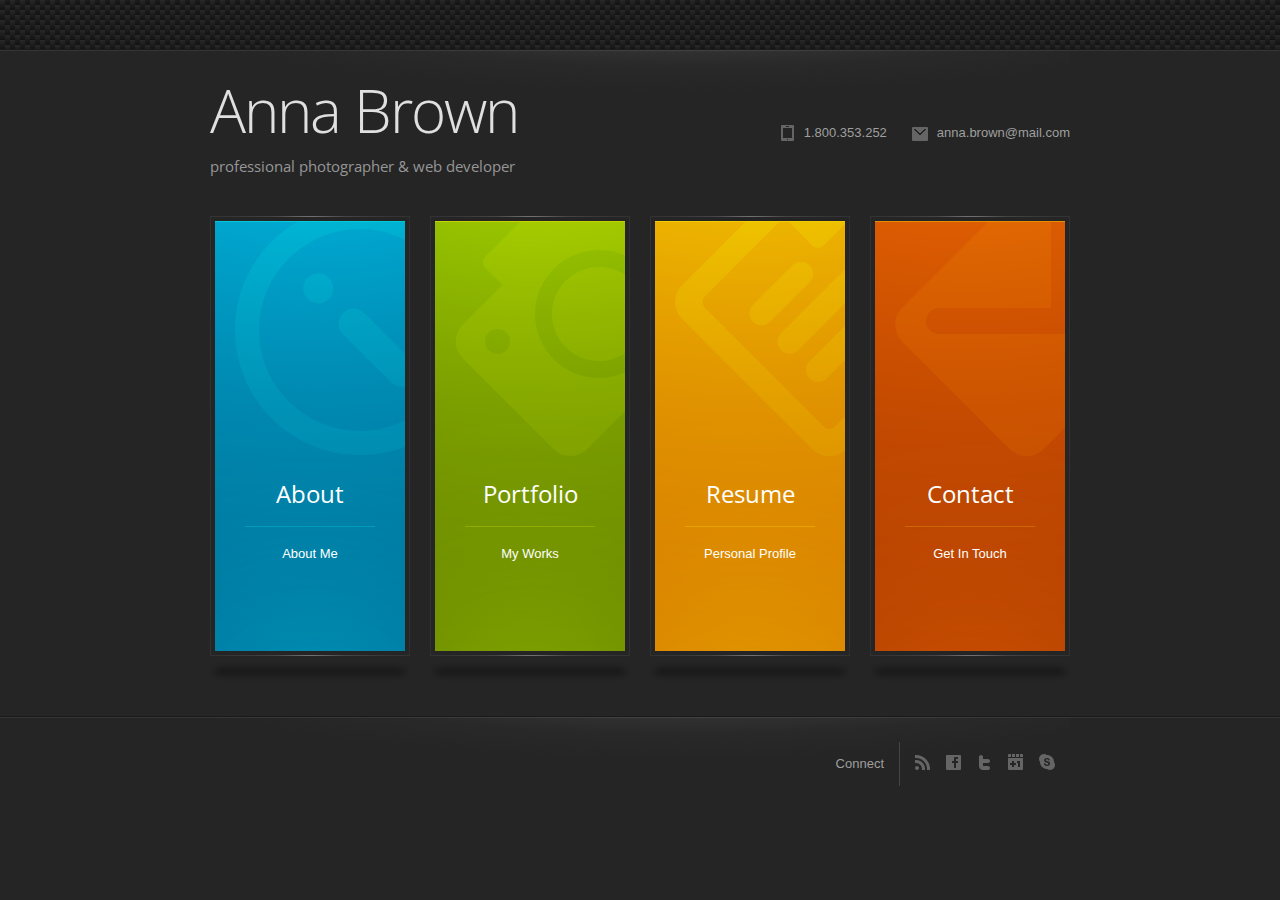
<file: index.html>
<!DOCTYPE html PUBLIC "-//W3C//DTD XHTML 1.1//EN" "http://www.w3.org/TR/xhtml11/DTD/xhtml11.dtd">
	
	<html xmlns="http://www.w3.org/1999/xhtml" xml:lang="en">

		<head>
		
			<title>THEMELOCK.COM - Free Themes & Templates</title>
			
			
			<link rel="stylesheet" type="text/css" href="./style/nivo-slider.css"/> 	
			<link rel="stylesheet" type="text/css" href="./style/jquery.qtip.css"/> 
			<link rel="stylesheet" type="text/css" href="./style/jquery.captify.css"/> 
			<link rel="stylesheet" type="text/css" href="./style/jquery.jScrollPane.css"/>
			<link rel="stylesheet" type="text/css" href="./style/fancybox/jquery.fancybox.css"/> 			
			<link rel="stylesheet" type="text/css" href="./style/base.css"/> 
			<link rel="stylesheet" type="text/css" href="./style/page.css"/> 
			<link rel="stylesheet" type="text/css" href="http://fonts.googleapis.com/css?family=Open+Sans:400,300"/>
			
			<script type="text/javascript" src="./script/jquery.min.js"></script>
			<script type="text/javascript" src="./script/jquery.easing.js"></script>
			<script type="text/javascript" src="./script/jquery.captify.js"></script>
			<script type="text/javascript" src="./script/jquery.blockUI.js"></script>
			<script type="text/javascript" src="./script/jquery.bxSlider.js"></script>
			<script type="text/javascript" src="./script/jquery.qtip.min.js"></script>
			<script type="text/javascript" src="./script/jquery.fancybox.js"></script>
			<script type="text/javascript" src="./script/jquery.mousewheel.js"></script>
			<script type="text/javascript" src="./script/jquery.jScrollPane.js"></script>
			<script type="text/javascript" src="./script/jquery.nivo.slider.js"></script>
			<script type="text/javascript" src="http://maps.google.com/maps/api/js?sensor=false"></script>    
			
			<script type="text/javascript" src="./script/script.js"></script>
			<script type="text/javascript" src="./script/jquery.cascadeLanding.js"></script>
			<script type="text/javascript" src="./script/main.js"></script>
			<script type="text/javascript" src="./plugin/contact-form/contact-form.js"></script>
		
		<meta charset="UTF-8"></head>
		
		<body>

			<!-- Header -->
			<div class="header main box-center">
	
				<div class="layout-50 clear-fix overflow-fix">
				
					<div class="layout-50-left">					
						<h1>Anna Brown</h1>
						<h5>professional photographer &amp; web developer</h5>					
					</div>

					<div class="layout-50-right">
						<ul class="no-list header-menu">
							<li class="header-menu-phone">1.800.353.252</li>
							<li class="header-menu-mail">anna.brown@mail.com</li>
						</ul>
					</div>			

				</div>
			
			</div>
			<!-- /Header -->

			
			<!-- Content -->
			<div class="content main box-center">
							
				<!-- Cascade -->
				<div class="cascade">
				
					<!-- Box menu -->
					<ul class="cascade-menu overflow-fix">
						<li class="blue" id="blue.html">
							<h3>About</h3>
							<span>About Me</span>
						</li>
						<li class="green" id="green.html">
							<h3>Portfolio</h3>
							<span>My Works</span>
						</li>
						<li class="yellow" id="yellow.html">							
							<h3>Resume</h3>
							<span>Personal Profile</span>
						</li>
						<li class="orange" id="orange.html">							
							<h3>Contact</h3>
							<span>Get In Touch</span>
						</li>
					</ul>
					<!-- /Box menu -->
					
					<!-- Window -->
					<div class="cascade-window">
					
						<!-- Close bar -->
						<div class="cascade-window-close-bar">
							<a href="#"></a>
						</div>
						<!-- /Close bar -->

						<!-- Page content -->
						<div class="cascade-window-content"></div>
						<!-- /Page content -->
						
						<!-- Footer -->
						<div class="cascade-window-footer"></div>
						<!-- /Footer -->

					</div>
					<!-- /Window -->
					
					<!-- Navigation -->
					<a href="#" class="cascade-navigation cascade-navigation-prev"></a>
					<a href="#" class="cascade-navigation cascade-navigation-next"></a>
					<!-- /Navigation -->
				
				</div>
				<!-- /Cascade -->
										
			</div>
			<!-- /Content -->

			
			<!-- Footer -->
			<div class="footer">
			
				<hr class="footer-line" />
			
				<div class="main box-center layout-7030 clear-fix overflow-fix">
				
					<!-- Latest tweets -->
					<div class="layout-7030-left latest-tweets">
						<div id="latest-tweets"></div>
					</div>
					<!-- /Latest tweets -->
					
					<!-- Social icons -->
					<div class="layout-7030-right">
					
						<ul class="no-list social-list">
							<li>Connect</li>
							<li><a href="#" class="social-rss"></a></li>
							<li><a href="#" class="social-facebook"></a></li>
							<li><a href="#" class="social-twitter"></a></li>
							<li><a href="#" class="social-google"></a></li>
							<li><a href="#" class="social-skype"></a></li>
						</ul>
				
					</div>
					<!-- /Social icons -->
					
				</div>
			
			</div>
			<!-- /Footer -->
			
		</body>
		
	</html>
</file>
<file: style/base.css>
/*****************************************************************/
	/* Base styles																	  */
	/*****************************************************************/
	
	*
	{
		outline:none;
		line-height:150%;
	}
	
	body
	{
		margin:0px;
		padding:0px;
		padding-bottom:20px;
		background:#252525 url('../image/page_background.png') 0px 0px repeat-x;		
	}
	
	body,input,textarea,a
	{
		color:#9F9F9F;
		font:13px Arial;
	}
	
	textarea
	{
		overflow:hidden;
	}
	
	textarea
	{
		resize:none;
	}
	
	a,textarea,input 
	{ 
		outline:none; 
	}
		
	.clear-fix
	{
		clear:both;
	}
	
	.overflow-fix
	{
		height:100%;
		overflow:hidden;
	}
	
	.float-left
	{
		float:left;
	}
	
	.float-right
	{
		float:right;
	}
	
	.box-center
	{
		margin-left:auto !important;
		margin-right:auto !important;
	}
	
	.top-0
	{
		margin-top:0px !important;
		padding-top:0px !important;
	}
	
	.margin0
	{
		margin:0px !important;
	}
		
	.padding0
	{
		padding:0px !important;
	}
	
	.text-right
	{
		text-align:right;
	}
	
	p
	{
		line-height:150%;
	}
	
	a img
	{
		border:none;
	}
		
	a
	{	
		text-decoration:none !important;
	}
	
	a:hover
	{
		text-decoration:underline;
	}
	
	a.image-link
	{
		width:100%;
		height:100%;
		display:block;
		text-decoration:none;
	}
	
	/*****************************************************************/
	/*	Layouts																		  */
	/*****************************************************************/
	
	.layout-50 {}
	
	.layout-50-left 
	{ 
		clear:both;
		float:left; 
	}
	
	.layout-50-right 
	{ 
		float:right; 
	}
	
	.layout-50-left,
	.layout-50-right 
	{ 
		width:48%; 
	}
	
	.layout-6040 {}
	
	.layout-6040-left 
	{
		width:59%; 
		clear:both;
		float:left; 
	}
	
	.layout-6040-right 
	{ 
		width:39%;
		float:right; 
	}
	
	.layout-7030 {}
	
	.layout-7030-left 
	{
		width:69%; 
		clear:both;
		float:left; 
	}
	
	.layout-7030-right 
	{ 
		width:29%;
		float:right; 
	}

	/*****************************************************************/
	/*	Headers																		  */
	/*****************************************************************/
	
	h1,h2,h3,h4,h5,h6
	{
		margin:0px;
		padding:0px;
		color:#E0E0E0;
		margin-top:10px;
		font-weight:normal;
		margin-bottom:10px;
		font-family:'Open Sans',Arial;
	}
	
	/*****************************************************************/
	/*	List																			  */
	/*****************************************************************/

	ul.no-list
	{
		margin:0px;
		padding:0px;
		list-style-type:none;		
	}
	
 	/*****************************************************************/	
	/*	Scrollbars																	  */
	/*****************************************************************/
	
	.jspVerticalBar
	{
		width:10px;
	}
	
	.jspDrag
	{
		background-color:#343434;
		-webkit-border-radius:10px;
		-moz-border-radius:10px;
		border-radius:10px;
	}
	
	.jspTrack
	{
		background-color:#252525;
	}
	
	.jspHover
	{
		background-color:#E0E0E0;
	}
	
	/*****************************************************************/
	/* Qtip																			  */
	/*****************************************************************/
	
	.ui-tooltip-error .ui-tooltip-content,
	.ui-tooltip-success .ui-tooltip-content 
	{
		border:none;
		color:#FFFFFF;
		font-size:13px;
	}
	
	.ui-tooltip-content
	{
		padding:10px 20px 10px 20px;
	}
	
	.ui-tooltip-error .ui-tooltip-content
	{
		background:#E9431C;
		text-shadow:0px 1px 0px #8C2811;
	}
	
	.ui-tooltip-success .ui-tooltip-content
	{
		background:#61911B;
		text-shadow:0px 1px 0px #3A5710;
	}
	
	/*****************************************************************/
	/* Captify																		  */
	/*****************************************************************/

	.caption-bottom
	{
		border:0 !important;
		padding-top:15px;
	}

	/*****************************************************************/
	/*	Form																			  */
	/*****************************************************************/
	
	form,
	input,
	textarea
	{
		margin:0px;
		padding:0px;
	}

	textarea,
	input[type="text"]
	{
		float:right;
		width:274px;
		border:none;
		padding:10px;
		background:none;
		border:solid 1px #343434;
	}
	
	textarea
	{
		height:140px;
	}
	
	.form-line
	{
		height:100%;
		overflow:hidden;
		margin-bottom:10px;
	}
	
	a.button
	{
		float:right;
		padding:8px 20px 8px 20px;
		border:solid 1px #343434;
	}
	
		a.button:hover
		{
			color:#D75902;
			border-color:#D75902;
			text-decoration:none;
		}

	/*****************************************************************/
	/*	Main																			  */
	/*****************************************************************/
	
	div.main
	{
		width:860px;
	}
	
	/*****************************************************************/
	/*	Header																		  */
	/*****************************************************************/
			
	div.header
	{
		top:-1px;
		height:165px;
		margin-top:51px;
		position:relative;
		background:url('../image/header_light.png') 0px 0px no-repeat;
	}
			
		div.header h1
		{
			font-size:60px;
			margin-top:15px;
			font-weight:300;
			margin-bottom:0px;
			letter-spacing:-2px;
		}
		
		div.header h5
		{
			color:#969696;
			font-size:15px;
			margin-top:0px;
		}
		
		div.header ul.header-menu
		{
			float:right;
			margin-top:73px;
		}
		
			div.header ul.header-menu li
			{
				float:left;
				margin-left:25px;
				padding-left:25px;
				background-repeat:no-repeat;
				background-position:left center;
			}
			
			div.header ul.header-menu li.header-menu-mail { background-image:url('../image/header_icon_mail.png'); }
			div.header ul.header-menu li.header-menu-phone { background-image:url('../image/header_icon_phone.png'); }
			
	/*****************************************************************/
	/*	Content																		  */
	/*****************************************************************/
	
	div.content
	{
		height:500px;
	}
			
	/*****************************************************************/
	/*	Cascade																		  */
	/*****************************************************************/
			
	div.cascade
	{
		height:468px;
		position:relative;
		margin:0px 0px 30px 0px;
	}
	
		/**************************************************************/
		/*	Cascade / Box menu	 												  */
		/**************************************************************/
	
		div.cascade ul.cascade-menu
		{
			float:left;
			margin:0px;
			padding:0px;
			width:860px;
			list-style-type:none;
		}
		
			div.cascade ul.cascade-menu li
			{
 				z-index:1;
				width:200px;
				height:468px;
				cursor:pointer;
				position:absolute;
				text-align:center;
				background-position:0px 0px;
				background-repeat:no-repeat;	
			}
			
				div.cascade ul.cascade-menu li h3,
				div.cascade ul.cascade-menu li span
				{
					color:#FFFFFF;
				}
				
				div.cascade ul.cascade-menu li h3
				{
					font-size:24px;
					margin-top:260px;
					margin-bottom:32px;
				}
				
			div.cascade ul.cascade-menu li:hover
			{
				background-position:0px -468px;
			}

			div.cascade ul.cascade-menu li.blue		
			{ 
				left:0px;
				background-image:url('../image/content_box_blue.png'); 	
			}
			
			div.cascade ul.cascade-menu li.green	
			{ 
				left:220px;
				background-image:url('../image/content_box_green.png'); 	
			}
			
			div.cascade ul.cascade-menu li.yellow	
			{ 
				left:440px;
				background-image:url('../image/content_box_yellow.png'); 	
			}
			
			div.cascade ul.cascade-menu li.orange	
			{
				left:660px;
				background-image:url('../image/content_box_orange.png'); 	
			}
		
		/**************************************************************/
		/*	Cascade / Window	 													  */
		/**************************************************************/
			
		div.cascade div.cascade-window
		{
			top:-6px;
			width:0px;
			left:220px;
			display:none;
			height:474px;
			padding-top:6px;
			position:absolute;
		}
			
		div.cascade div.cascade-window.cascade-window-prealoder
		{
			background:url('../image/preloader.gif') 50% 50% no-repeat;
		}
		
		div.cascade div.cascade-window h3
		{
			color:#E0E0E0;
			font-size:18px;
			font-weight:normal;
		}
			
			/***********************************************************/
			/*	Cascade / Window / Close bar 									  */
			/***********************************************************/
			
			div.cascade div.cascade-window div.cascade-window-close-bar
			{
				height:3px;
			}
				
			div.cascade div.cascade-window.blue div.cascade-window-close-bar 		{ background-color:#00A4CC; }
			div.cascade div.cascade-window.green div.cascade-window-close-bar 	{ background-color:#8BB300; }
			div.cascade div.cascade-window.yellow div.cascade-window-close-bar 	{ background-color:#EAB000; }
			div.cascade div.cascade-window.orange div.cascade-window-close-bar 	{ background-color:#D75902; }
				
				div.cascade div.cascade-window div.cascade-window-close-bar a
				{
					top:0px;
					right:20px;
					width:19px;
					height:15px;
					float:right;
					display:block;
					position:absolute;
					background-repeat:no-repeat;
					background-position:0px 0px;
				}
				
				div.cascade div.cascade-window div.cascade-window-close-bar a:hover
				{
					background-position:0px -15px;
				}
					
				div.cascade div.cascade-window.blue div.cascade-window-close-bar a 	{ background-image:url('../image/content_close_blue.png'); }
				div.cascade div.cascade-window.green div.cascade-window-close-bar a 	{ background-image:url('../image/content_close_green.png'); }
				div.cascade div.cascade-window.yellow div.cascade-window-close-bar a { background-image:url('../image/content_close_yellow.png'); }
				div.cascade div.cascade-window.orange div.cascade-window-close-bar a { background-image:url('../image/content_close_orange.png'); }
			
			/***********************************************************/
			/*	Cascade / Window / Content									  	  */
			/***********************************************************/			
					
			div.cascade div.cascade-window div.cascade-window-content
			{
				width:620px;
				height:415px;	
				margin:10px;
				padding-right:10px;
			}	
			
			/***********************************************************/
			/*	Cascade / Window / Footer										  */
			/***********************************************************/					
			
			div.cascade div.cascade-window div.cascade-window-footer
			{
				top:-22px;
				height:53px;
				position:relative;
				background:url('../image/content_footer.png') 0px 0px no-repeat; 	
			}	
				
		/**************************************************************/
		/*	Cascade Navigation								     			  	  */
		/**************************************************************/	
					
		div.cascade a.cascade-navigation
		{
			top:194px;
			width:25px;
			height:50px;
			display:none;
			position:absolute;
			background-repeat:no-repeat;
			background-position:0px 0px;
		}			
			
		div.cascade a.cascade-navigation:hover
		{
			background-position:0px -50px;
		}
			
			div.cascade a.cascade-navigation-prev
			{
				left:-50px;
				background-image:url('../image/content_nav_left.png');
			}
		
			div.cascade a.cascade-navigation-next
			{
				right:-50px;
				background-image:url('../image/content_nav_right.png');
			}		
			
	/*****************************************************************/
	/*	Footer																		  */
	/*****************************************************************/
		
	div.footer
	{
		border-top:solid 1px #1A1A1A;
	}
	
		div.footer hr.footer-line
		{
			height:1px;
			margin:0px;
			padding:0px;
			border:none;
			color:#353535;
			background:#353535;
			#margin-top:-7px;
		}
		
		div.footer div.main
		{
			top:-1px;
			min-height:43px;
			position:relative;
			padding:25px 0px 25px 0px;
			background:url('../image/footer_light.png') 0px 0px no-repeat;
			#margin-top:-13px;
		}
		
			/***********************************************************/
			/*	Footer / Latest tweets	 										  */
			/***********************************************************/
		
			div.footer div.main div.latest-tweets
			{
				background:url('../image/footer_icon_tweet.png') center left no-repeat;
			}
			
				div.footer div.main div.latest-tweets #latest-tweets ul
				{
					margin:0px;
					padding:0px;
					margin-left:35px;
					padding-left:15px;
					list-style-type:none;				
					border-left:solid 1px #343434; 
				}
			
					div.footer div.main div.latest-tweets #latest-tweets ul li
					{
						height:40px;
						display:table-row;
					}
					
						div.footer div.main div.latest-tweets #latest-tweets ul li p
						{
							margin:0px;
							padding:0px;
						}
				
			/***********************************************************/
			/*	Footer / Social List	 											  */
			/***********************************************************/
				
			div.footer div.main ul.social-list
			{
				float:right;
			}
			
				div.footer div.main ul.social-list li
				{
					float:left;
					margin-right:15px;
					padding:12px 0px 12px 0px;
				}
				
				div.footer div.main ul.social-list li:first-child
				{
					padding-right:15px;
					border-right:solid 1px #444444; 
				}
			
					div.footer div.main ul.social-list li a
					{
						width:16px;
						height:16px;
						display:block;
						background-position:0px 0px;
						background-repeat:no-repeat;
					}
					
					div.footer div.main ul.social-list li a:hover
					{
						background-position:0px -16px;
					}
					
					div.footer div.main ul.social-list li a.social-rss 		{ background-image:url('../image/social_rss.png'); 		}
					div.footer div.main ul.social-list li a.social-skype 		{ background-image:url('../image/social_skype.png'); 		}
					div.footer div.main ul.social-list li a.social-google 	{ background-image:url('../image/social_google.png'); 	}
					div.footer div.main ul.social-list li a.social-twitter 	{ background-image:url('../image/social_twitter.png'); 	}
					div.footer div.main ul.social-list li a.social-facebook 	{ background-image:url('../image/social_facebook.png'); 	}
</file>
<file: style/page.css>
/*****************************************************************/
	/* Blue																			  */
	/*****************************************************************/

	div.blue
	{
	
	}
	
  		/**************************************************************/
		/* Blue / Slider 															  */
		/**************************************************************/	
	
		#slider,
		#sliderBox
		{
			width:290px;
		}
	
		#sliderBox
		{
			float:right;
			height:360px;
			background:url('../image/preloader.gif') center center no-repeat;
		}
		
		#slider
		{
			height:320px;
		}
		
			#slider img
			{
				display:none;
			}
			
			#slider div.nivo-controlNav
			{
				top:325px;
				width:100%;
				text-align:center;
				position:absolute;
			}
			
			#slider div.nivo-controlNav a.nivo-control
			{
				width:11px;
				height:11px;
				font-size:0px;
				margin-left:10px;
				text-align:center;
				color:transparent;
				display:inline-block;
				background-repeat:no-repeat;
				background-position:0px 0px;
				background-image:url('../image/slider_navigation.png');
			}
			
			#slider div.nivo-controlNav a.nivo-control:first-child
			{
				margin-left:0px;
			}
			
			#slider div.nivo-controlNav a.nivo-control:hover,
			#slider div.nivo-controlNav a.nivo-control.active
			{
				text-decoration:none;
				background-position:0px -11px;
			}
			
  		/**************************************************************/
		/* Blue / Social List													  */
		/**************************************************************/	
	
		div.blue ul.social-list
		{
			margin-top:30px;
		}
		
			div.blue ul.social-list li
			{
				min-height:41px;
				padding-left:55px;
				margin-bottom:20px;
				background-repeat:no-repeat;
				background-position:left center;
			}	
						
				div.blue ul.social-list li.social-list-facebook 
				{
					background-image:url('../image/about_icon_facebook.png');
				}
				
				div.blue ul.social-list li.social-list-twitter 
				{
					background-image:url('../image/about_icon_twitter.png');
				}		
			
					div.blue ul.social-list li a,
					div.blue ul.social-list li span
					{
						display:block;
					}
					
					div.blue ul.social-list li a
					{
						color:#DFDFDF;
					}		
					
					div.blue ul.social-list li a:hover
					{
						text-decoration:underline !important;
					}
				
	/*****************************************************************/
	/* Green																			  */
	/*****************************************************************/

	div.green
	{
	
	}
	
		div.green ul.gallery-list
		{
			width:601px;
			margin-top:10px;
		}

			div.green ul.gallery-list li
			{
				width:197px;
				height:130px; 
				margin-bottom:5px
			}

				div.green ul.gallery-list li.left,
				div.green ul.gallery-list li.center
				{
					float:left;
				}
				
				div.green ul.gallery-list li.left
				{
					clear:both;
					margin-right:5px
				}
				
				div.green ul.gallery-list li.right
				{
					float:right;
				}
			
	/*****************************************************************/
	/* Yellow  																		  */
	/*****************************************************************/

	div.yellow
	{
	
	}
	
		div.yellow ul.skill-list li h5,
		div.yellow ul.career-list li h5
		{
			margin:0px;
			color:#EAB000;			
			font-size:15px;
		}
		
		/**************************************************************/
		/* Yellow / Career List  												  */
		/**************************************************************/	
		
		div.yellow ul.career-list
		{
			margin-bottom:30px;
		}
		
			div.yellow ul.career-list li
			{
				margin-top:15px;
			}
			
				div.yellow ul.career-list li h5
				{
					margin-bottom:2px;
				}
			
				div.yellow ul.career-list li p
				{
					margin-top:0px;
					padding-top:0px;
				}
		
		/**************************************************************/
		/* Yellow / Skill List  												  */
		/**************************************************************/	
		
		div.yellow ul.skill-list
		{
			clear:both;
			margin-bottom:30px;
		}
		
			div.yellow ul.skill-list li
			{
				margin-top:15px;
			}
			
				div.yellow ul.skill-list li h5
				{
					display:inline;
				}

				div.yellow ul.skill-list li div.skill-list-item-level
				{
					width:92px;
					float:right;
					#margin-top:-18px;
				}	

					div.yellow ul.skill-list li div.skill-list-item-level span
					{
						float:left;
						width:16px;
						height:16px;
						display:block;
						margin-left:3px;
						background-repeat:no-repeat;
						background-position:0px -16px;
						background-image:url('../image/skill_icon.png');
					}
					
					div.yellow ul.skill-list li div.skill-list-item-level span:first-child
					{
						margin-left:0px;
					}
					
					div.yellow ul.skill-list li div.skill-list-item-level span.skill-list-item-level-off
					{
						background-position:0px 0px;
					}
					
				div.yellow ul.skill-list li div.skill-list-item-period
				{
					margin-top:5px;
					padding-top:5px;
					border-top:solid 1px #343434
				}	
	
	/*****************************************************************/
	/* Orange  																		  */
	/*****************************************************************/

	div.orange 
	{
	
	}
	
		#map
		{
			width:100%;
			height:150px;
		}

		div.orange ul.contact-list
		{
		
		}
		
			div.orange ul.contact-list li
			{
				margin-bottom:2px;
				padding-left:25px;
				background-repeat:no-repeat;
				background-position:left center;
			}
			
			div.orange ul.contact-list li.contact-list-fax 		{ background-image:url('../image/contact_icon_fax.png'); 	}
			div.orange ul.contact-list li.contact-list-mail  	{ background-image:url('../image/contact_icon_mail.png');  	}
			div.orange ul.contact-list li.contact-list-phone  	{ background-image:url('../image/contact_icon_phone.png');  }
		
				div.orange ul.contact-list li span
				{
					color:#D65902;
				}
</file>
